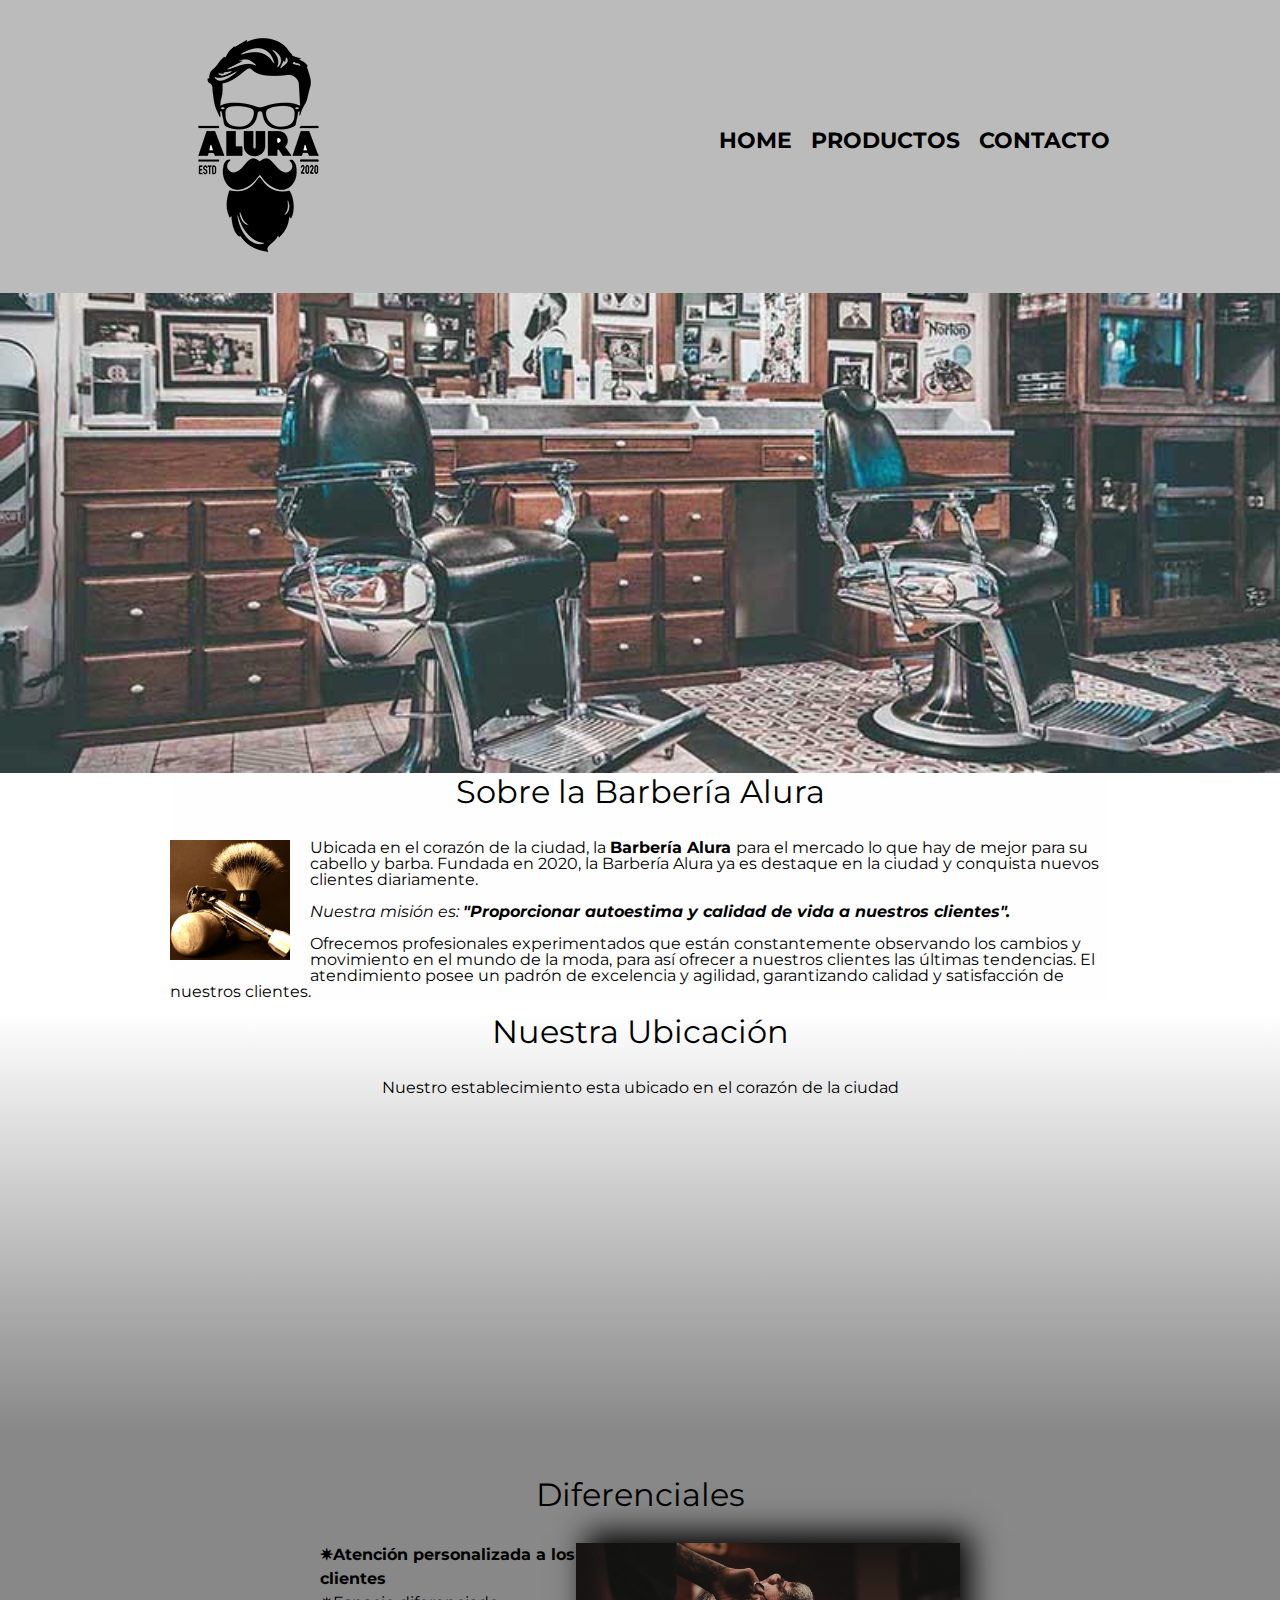
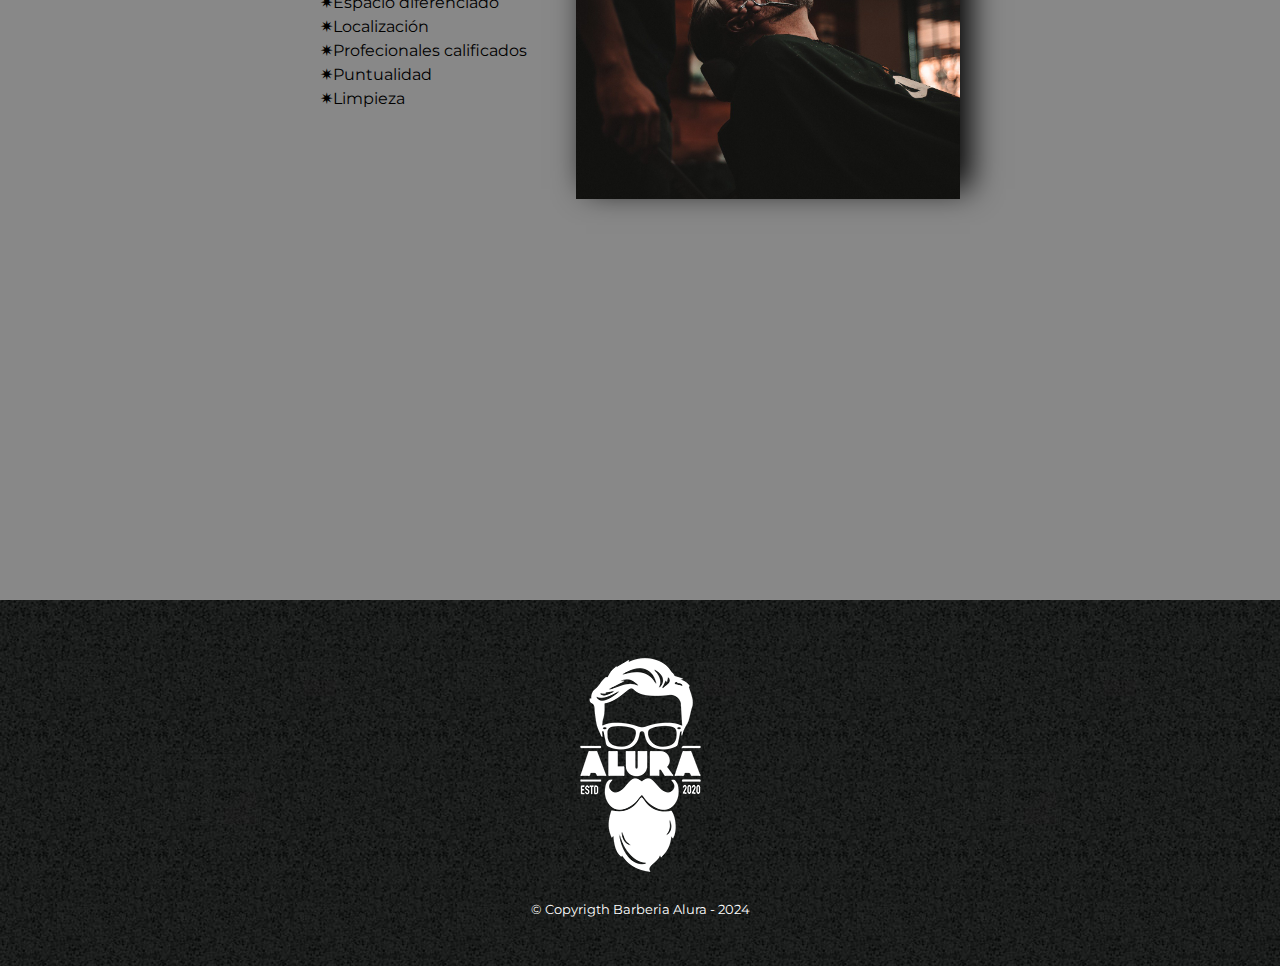
<file: index.html>
<!DOCTYPE html>
<html lang="es">
    <head>
       <meta charset="UTF-8">
       <meta name="viewport" content="width=device-width">
       <title>Barbería Alura</title>
       <link rel="stylesheet" href="reset.css">
       <link rel="stylesheet" href="style.css">
       <link rel="preconnect" href="https://fonts.googleapis.com">
       <link rel="preconnect" href="https://fonts.gstatic.com" crossorigin>
       <link href="https://fonts.googleapis.com/css2?family=Montserrat:ital,wght@0,100..900;1,100..900&display=swap" rel="stylesheet">
     
    </head>
    <body>
        <header class="encabezado">
            <div class="caja">
                <h1>
                    <img src="imagenes/logo.png" alt="Imagen logo de alura">
                </h1>
                <nav>
                    <ul>
                        <li><a href="index.html">Home</a></li>
                        <li><a href="productos.html">Productos</a></li>
                        <li><a href="contacto.html">Contacto</a></li>
                    </ul>
                </nav> 
            </div>
        </header>

        <img class="banner" src="banner/banner.jpg">

        <main>
            
            <section class="principal">
                <h2 class="tituloprincpal">Sobre la Barbería Alura</h2>

                <img class="imagenutencilios" src="imagenes/utensilios[1].jpg" alt=" Esta imagen presenta los utencilios de u barbero.">
                <p>Ubicada en el corazón de la ciudad, la <strong>Barbería Alura </strong> para el mercado lo que hay de mejor para su cabello y barba. Fundada en 2020, la Barbería Alura ya es destaque en la ciudad y conquista nuevos clientes diariamente. </p>
                
                <p id="mision"><em>Nuestra misión es: <strong>"Proporcionar autoestima y calidad de vida a nuestros clientes".</strong></em></p>
                <p>Ofrecemos profesionales experimentados que están constantemente observando los cambios y movimiento en el mundo de la moda, para así ofrecer a nuestros clientes las últimas tendencias. El atendimiento posee un padrón de excelencia y agilidad, garantizando calidad y satisfacción de nuestros clientes.</p>
            </section>
            <section class="mapa">
                <h3 class="tituloprincpal">Nuestra Ubicación</h3>
                <p>Nuestro establecimiento esta ubicado en el corazón de la ciudad</p>
                <div class="mapacontenido">
                    <iframe src="https://www.google.com/maps/embed?pb=!1m18!1m12!1m3!1d3656.4079777269444!2d-46.637213025712484!3d-23.589697062631846!2m3!1f0!2f0!3f0!3m2!1i1024!2i768!4f13.1!3m3!1m2!1s0x94ce5bd9bb943bf5%3A0x6f642995c970f0fe!2scaelum%20alura!5e0!3m2!1ses-419!2smx!4v1709571353321!5m2!1ses-419!2smx" width="100%" height="300" style="border:0;" allowfullscreen="" loading="lazy" referrerpolicy="no-referrer-when-downgrade"></iframe>
                </div>
              

            </section>
            <section class="diferenciales">
                <h3 class="tituloprincpal">Diferenciales</h3>
                <div class="contenidodiferenciales">
                    <ul class="listadiferenciales">
                        <li class="item">Atención personalizada a los clientes</li>
                        <li class="item">Espacio diferenciado</li>
                        <li class="item">Localización</li>
                        <li class="item">Profecionales calificados</li>
                        <li class="item">Puntualidad</li>
                        <li class="item">Limpieza</li>
                    </ul><img src="diferenciales/diferenciales.jpg"class="imagendiferenciales">
                </div>
                <div class="video">
                    <iframe width="100%" height="315" src="https://www.youtube.com/embed/wcVVXUV0YUY" frameborder="0" allow="accelerometer; autoplay; clipboard-write; encrypted-media; gyroscope; picture-in-picture" allowfullscreen></iframe>
                </div> 
                
            </section>  
            
        </main>
        <footer>
            <img src="imagenes/logo-blanco.png" alt="Imagen logo de alura">
            <p class="copy">&copy; Copyrigth Barberia Alura - 2024</p>
        </footer>
    </body>
</html>
</file>
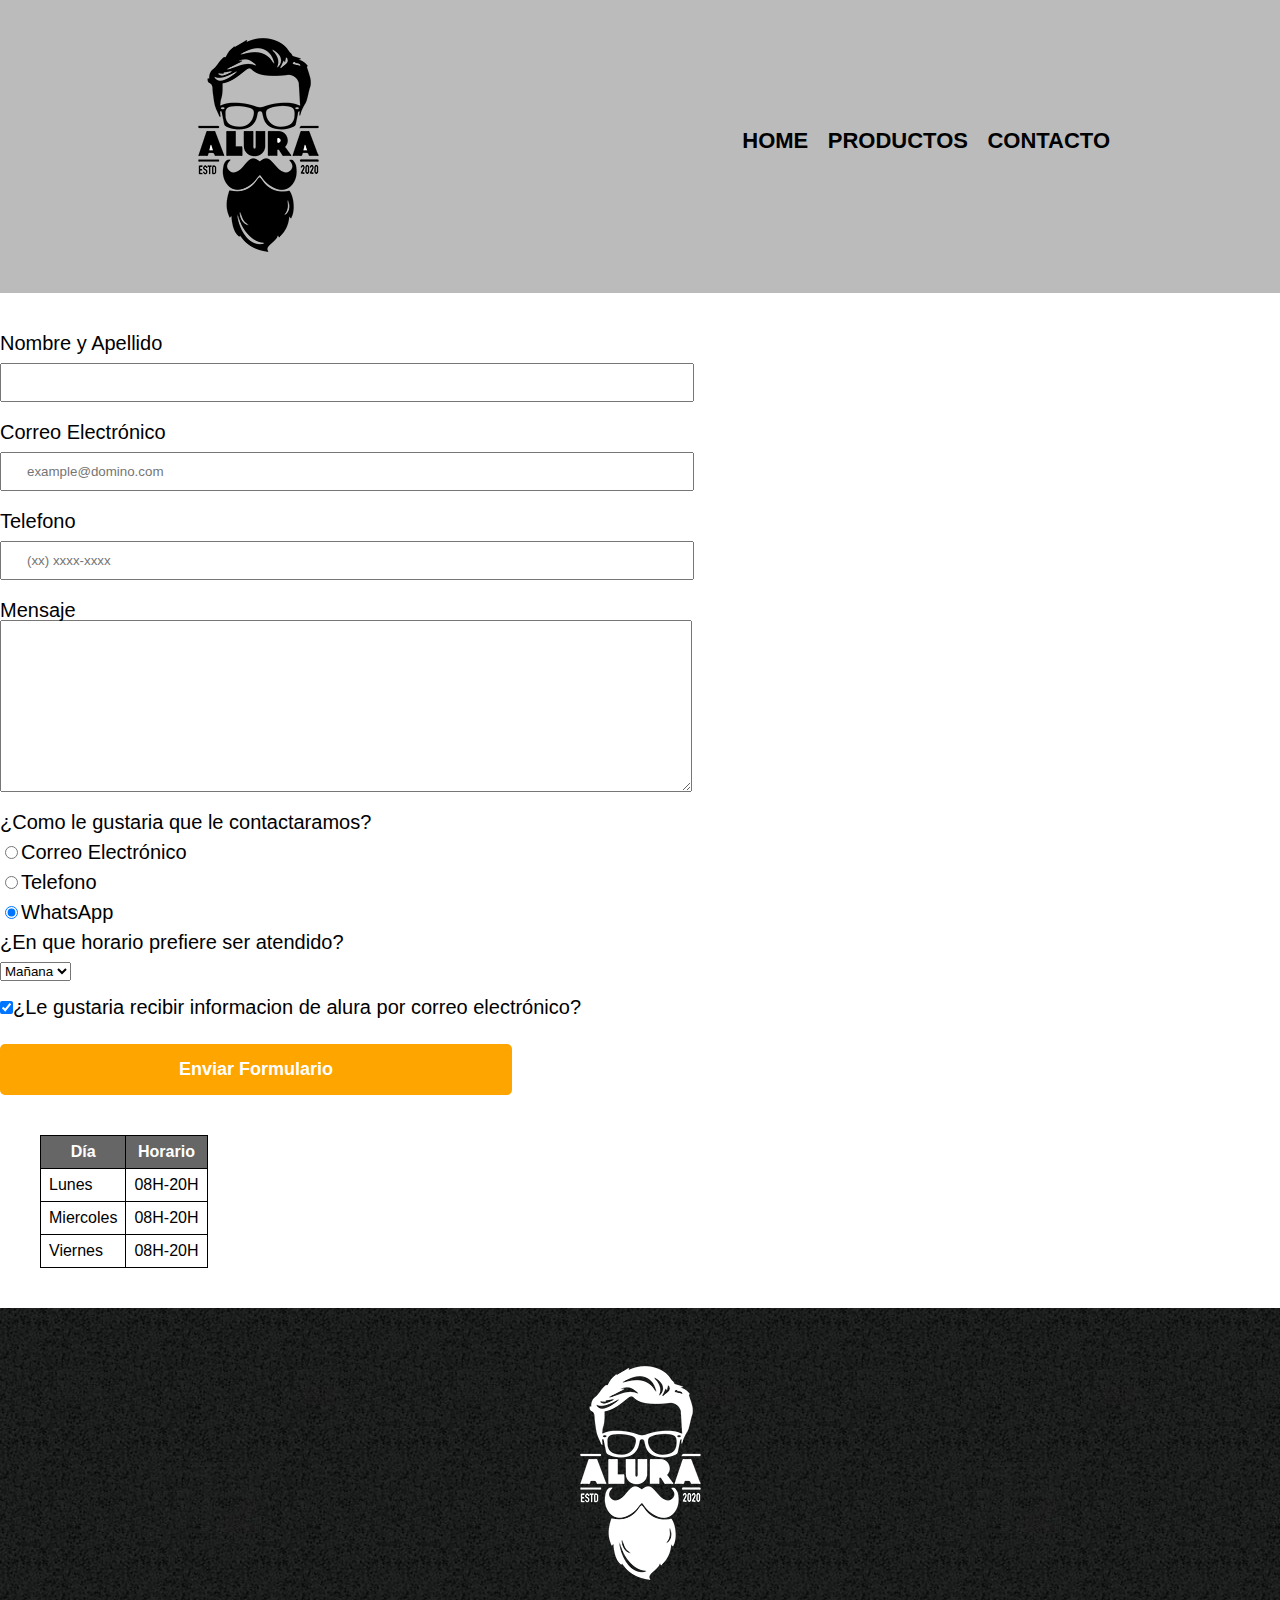
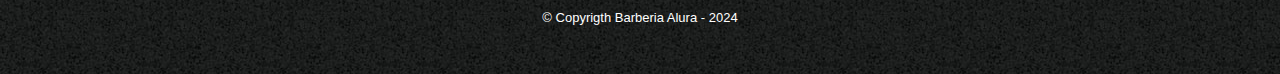
<file: contacto.html>
<!DOCTYPE html>
<html>
    <head>
        <meta charset="UTF-8">
        <title> Contacto-Barberia-Alura</title> 
        <link rel="stylesheet" href="reset.css">
        <link rel="stylesheet" href="style.css">
    </head>

    <body>
        <header class="encabezado">
            <div class="caja">
                <h1>
                    <img src="imagenes/logo.png" alt="Imagen logo de alura">
                </h1>
                <nav>
                    <ul>
                        <li><a href="index.html">Home</a></li>
                        <li><a href="productos.html">Productos</a></li>
                        <li><a href="contacto.html">Contacto</a></li>
                    </ul>
                </nav> 
            </div>
        </header>
        

        <main>
            <form>
                <label for="nombreyapellido">Nombre y Apellido</label>
                <input type="text" id="nombreyapellido" class="padron" required>
                <label for="correo">Correo Electrónico</label>
                <input type="email" id="correo" class="padron" required placeholder="example@domino.com">
                <label for="telefono">Telefono</label>
                <input type="tel" id="telefono" class="padron" required placeholder="(xx) xxxx-xxxx">
                <label>Mensaje<textarea name="Mensaje" id="mensaje" cols="70" rows="10" class="padron"></textarea> </label>
                <fieldset>
                    <legend>¿Como le gustaria que le contactaramos?</legend>
                    <label><input type="radio" name="contacto">Correo Electrónico</label>
                    <label><input type="radio" name="contacto">Telefono</label>
                    <label><input type="radio" name="contacto" checked>WhatsApp</label>
                </fieldset>
                <fieldset>
                    <legend>¿En que horario prefiere ser atendido?</legend>
                    <select>
                        <option>Mañana</option>
                        <option>Tarde</option> 
                        <option>Noche</option>
                    </select>
                </fieldset>
                <label><input type="checkbox" class="checkbox" checked>¿Le gustaria recibir informacion de alura por correo electrónico?</label>
                <input type="submit" value="Enviar Formulario" class="botonenviar">
            </form>
            <table>
                <thead>
                    <tr>                   
                        <th>Día</th>
                        <th>Horario</th>               
                    </tr>
                </thead>
                <tbody>
                    <tr>
                        <td>Lunes</td>
                        <td>08H-20H</td>
                    </tr>
                    <tr>
                        <td>Miercoles</td>
                        <td>08H-20H</td>
                    </tr>
                    <tr>
                        <td>Viernes</td>
                        <td>08H-20H</td>
                    </tr>
                </tbody>
            </table>
        </main>

        <footer>
            <img src="imagenes/logo-blanco.png" alt="Imagen logo de alura">
            <p class="copy">&copy; Copyrigth Barberia Alura - 2024</p>
        </footer>
    </body>

</html>
</file>
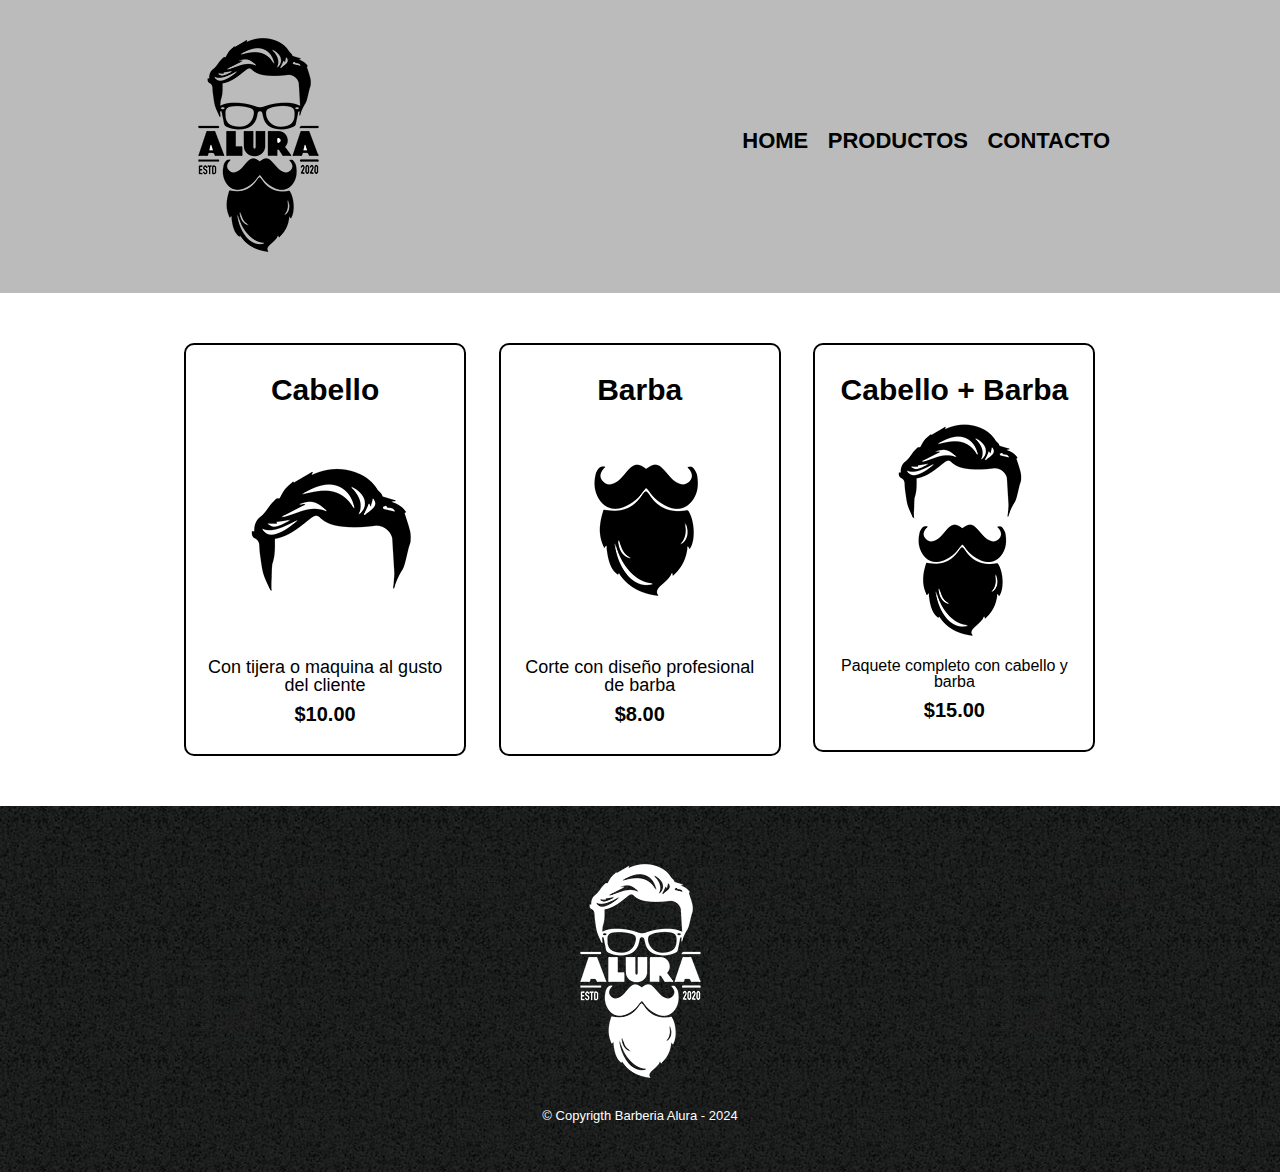
<file: productos.html>
<!DOCTYPE html>
<html>
    <head>
        <meta charset="UTF-8">
        <title> Productos-Barberia-Alura</title> 
        <link rel="stylesheet" href="reset.css">
        <link rel="stylesheet" href="style.css">
    </head>

    <body>
        <header class="encabezado">
            <div class="caja">
                <h1>
                    <img src="imagenes/logo.png">
                </h1>
                <nav>
                    <ul>
                        <li><a href="index.html">Home</a></li>
                        <li><a href="productos.html">Productos</a></li>
                        <li><a href="contacto.html">Contacto</a></li>
                    </ul>
                </nav> 
            </div>
        </header>
        <main>
           <ul class="listadeproductos">
            <li > 
                <h2>Cabello</h2>
                <img src="imagenes/cabello.jpg">
                <p class="productodescripcion">Con tijera o maquina al gusto del cliente </p>
                <p class="productoprecio">$10.00</p>
            </li>
            <li> 
                <h2>Barba</h2>
                <img src="imagenes/barba.jpg">
                <p class="productodescripcion">Corte con diseño profesional de barba</p>
                <p class="productoprecio">$8.00</p>
            </li>
            <li> 
                <h2>Cabello + Barba</h2>
                <img src="imagenes/cabello+barba.jpg">
                <p class="class="productoprecio>Paquete completo con cabello y barba</p>
                <p class="productoprecio">$15.00</p>
            </li>
           </ul>
        </main>

    </body>

    <footer>
        <img src="imagenes/logo-blanco.png">
        <p class="copy">&copy; Copyrigth Barberia Alura - 2024</p>


    </footer>

</html>
</file>
<file: style.css>
body{
  font-family: "Montserrat", sans-serif;
  
}

.body{
  font-family: "Montserrat", sans-serif;
}
header{
  background-color: #bbbbbb;
  padding: 20px 0;
}
.caja{
    width: 940px;
    position: relative;
    margin: 0 auto;
}
nav{
    position: absolute;
    top: 110px;
    right: 0;
}
nav li{
    display: inline;
    margin: 0 0 0 15px;

}
nav a{
    text-transform: uppercase;
    color: black;
    font-weight: bold;
    font-size: 22px;
    text-decoration: none;
}
nav a:hover{
    color: #c78c19;
    text-decoration: underline;
}
.listadeproductos{
    width: 940px;
    margin: 0 auto;
    padding: 50px;
}
.listadeproductos h2{
    font-size: 30px;
    font-weight: bold;
}
.listadeproductos li{
    display: inline-block;
    text-align: center;
    width: 30%;
    vertical-align: top;
    margin: 0 1.5%;
    padding: 30px 20px;
    box-sizing: border-box;
    border: 2px solid #000000;
    border-radius: 10px;
}
.listadeproductos li:hover{
    border-color: #c78c19;
}
.listadeproductos li:active{
    border-color: #088c19;
}
.listadeproductos li:hover h2 {
    font-size: 33px;
}
.productodescripcion{
    font-size: 18px;
}
.productoprecio{
font-size: 20px;
font-weight: bold;   
margin-top: 10px; 
}
footer{
    text-align: center;
    background: url(imagenes/bg.jpg);
    padding: 40px;
}
.copy{
    color: #ffffff;
    padding: 10px;
    font-size: 13px;
}

form{
    margin: 40px 0;
}
form label, form legend{
    display: block;
    margin: 0 0 10px;
    font-size: 20px;
    
}
.padron{
    display: block;
    margin: 0 0 20px;
    padding: 10px 25px;
    width: 50%;
}
.checkbox{
    margin: 20px 0;

}
.botonenviar{
    width: 40%;
    padding: 15px 0;
    font-size: 18px;
    font-weight: bold;
    color: white;
    background: orange;
    border: none;
    border-radius: 5px;
    transition: 1s;
    cursor: pointer;

}
.botonenviar:hover{
    background: red;
    transform: scale(1.2);

}
table{
    margin: 40px 40px;

}
thead{
    background: #666666;
    color: white;
    font-weight: bold;
}
td,th{
    border: 1px solid black;
    padding: 8px 8px;
}

/*css para pagina home*/

.banner{
    width: 100%;
}
.principal{
    background: #fefefe;
    padding: 3m;
    width: 940px;
    margin: 0 auto;
}
.tituloprincpal{
    text-align: center;
    font-size:2em ;
    margin: 0 0 1em;
    clear: left;
}
.principal p{
    margin: 0 0 1em;
}
.principal strong{
font-weight: bold;
}
.principal em{
    font-style: italic;
}
.imagenutencilios{
    width: 120px;
    float: left;
    margin: 0 20px 20px 0;
}
.mapa{
    padding: 3m 0;
    background: linear-gradient(#FEFEFE,#888888);
}
.mapa p{
    margin: 0 0 2em;
    text-align: center;

}
.mapacontenido{
    width: 940px;
    margin: 0 auto;

}
.diferenciales{
    padding: 3em 0;
    background: #888888;

}
.contenidodiferenciales{
    width: 640px;
    margin: 0 auto;
    
}
.listadiferenciales{
    width: 40%;
    display: inline-block;
    vertical-align: top;

}
.item{
    line-height: 1.5;
}
.item:before{
    content:"✷";

}
.item:first-child{
    font-weight: bold;

}
.imagendiferenciales{
    width: 60%;
    box-shadow: 10px -10px 30px black;
   
}
.imagendiferenciales:hover{
    opacity: 30%;
    transition: 400ms;
    
}
.video{
    width: 560px;
    margin: 1em auto;
}
@media screen and (max-width:480px){
    h1{
        text-align: center;
    }
    nav{
        position: static;
    }
    .caja, .principal, .mapacontenido, .contenidodiferenciales, .video {
        width: auto;
    }
    .listadiferenciales, .imagendiferenciales{
        width: 100%;
    }
}
</file>
